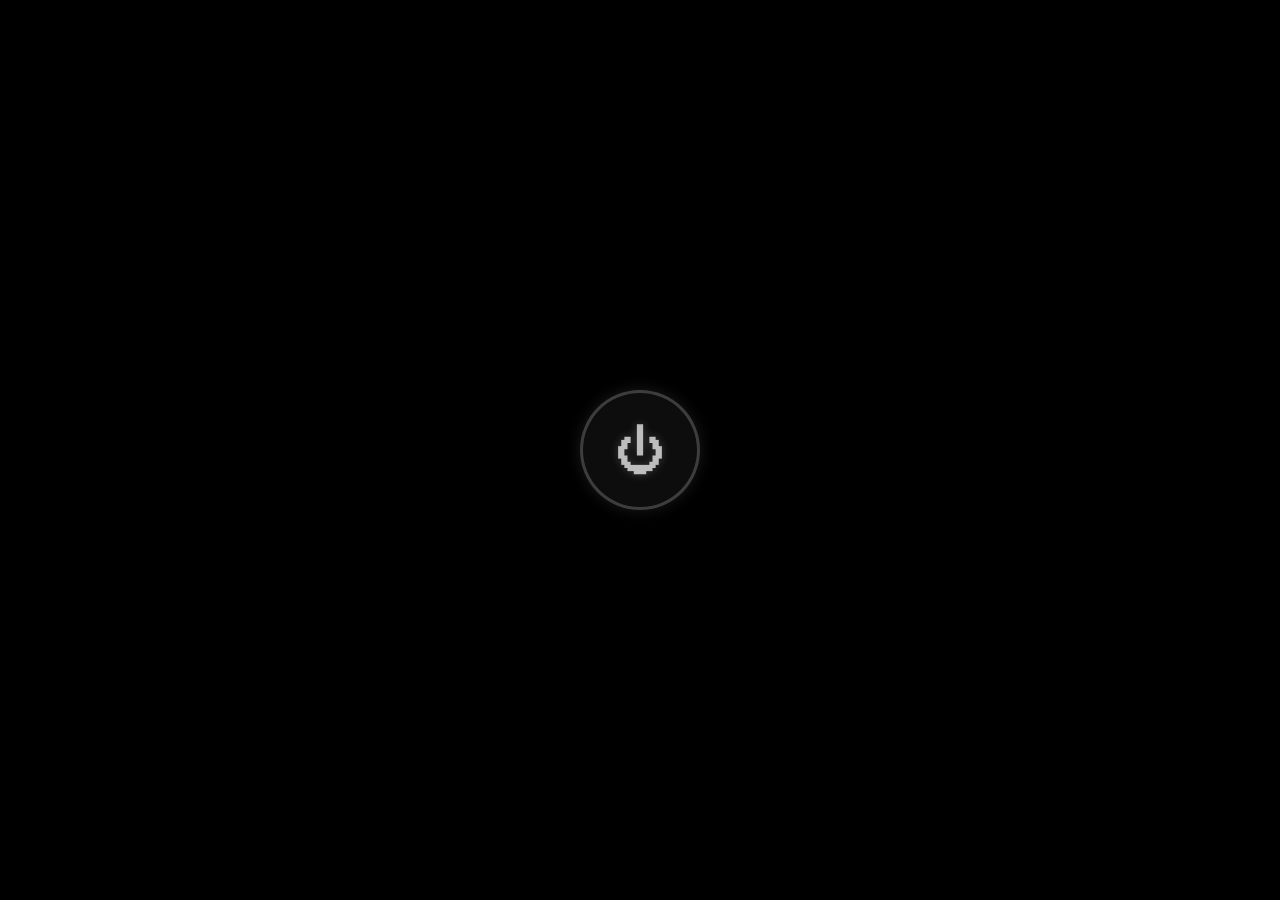
<file: index.html>
<!DOCTYPE html>
<html lang="en">

<head>
    <meta charset="UTF-8">
    <meta name="viewport" content="width=device-width, initial-scale=1.0">
    <title>macOS</title>
    <link rel="stylesheet" href="style.css">
    <link href="https://fonts.googleapis.com/css2?family=Inter:wght@300;400;500;600&display=swap" rel="stylesheet">
    <link href="https://fonts.googleapis.com/css2?family=Patrick+Hand&display=swap" rel="stylesheet">
</head>

<body>
    <!-- Power Screen -->
    <div id="power-screen">
        <div class="power-btn-container">
            <div class="power-icon">⏻</div>
        </div>
    </div>

    <!-- OS Selection Screen -->
    <div id="os-selection-screen" style="display: none;">
        <h2 class="os-title">If a person is giving you an option take either mac or windows<br><br>would you rather....
        </h2>
        <div class="os-container">
            <div class="os-card mac" id="os-mac">
                <div class="os-image-container">
                    <img src="assets/apple.png" alt="macOS" class="os-img">
                </div>
                <div class="os-name">macOS</div>
            </div>

            <div class="vs-badge">VS</div>

            <div class="os-card win" id="os-windows">
                <div class="os-image-container">
                    <img src="assets/windows.png" alt="Windows" class="os-img">
                </div>
                <div class="os-name">Windows</div>
            </div>
        </div>
    </div>

    <!-- Loading Screen -->
    <div id="loading-screen" style="display: none; opacity: 1;">
        <div class="logo-container">
            <img class="apple-logo-img" src="assets/apple.png" alt="Apple Logo" width="100">
        </div>
        <div class="progress-bar-track">
            <div class="progress-bar-fill"></div>
        </div>
    </div>

    <!-- Password Screen -->
    <div id="password-screen">
        <div class="login-container">
            <div class="avatar-container">
                <img src="assets/apple.png" alt="User Avatar" class="avatar">
            </div>
            <div class="user-name">Aish</div>
            <div class="password-input-wrapper">
                <input type="password" id="password-input" placeholder="Enter Password">
                <button id="login-btn">➝</button>
            </div>
            <div class="login-help">
                <span>Enter Password</span>
            </div>
            <div class="game-trigger-container">
                <button id="play-game-btn">🎮 Play to Unlock</button>
            </div>
        </div>
        <div class="bottom-menu">
            <div class="bottom-item">
                <div class="icon-circle">✕</div>
                <span>Cancel</span>
            </div>
            <div class="bottom-item">
                <div class="icon-circle">?</div>
            </div>
        </div>
    </div>

    <!-- Password Game Overlay -->
    <div id="password-game-overlay" style="display: none;">
        <div class="game-content">
            <button class="close-game-btn">✕</button>
            <h2 class="game-title">Guess the Password!</h2>
            <div class="game-puzzle-container">
                <div id="password-puzzle" class="puzzle-display"></div>
            </div>
            <div class="game-keyboard" id="game-keyboard">
                <!-- Keys generated by JS -->
            </div>
            <div class="game-status" id="game-status">Pick a letter...</div>
        </div>
    </div>

    <!-- Desktop Environment -->
    <div id="desktop">
        <!-- Menu Bar -->
        <div class="menu-bar">
            <div class="menu-left">
                <div class="menu-item apple-icon" id="apple-menu-btn">
                    <img src="assets/apple.png" alt="Apple" style="height: 14px; filter: brightness(0);">
                    <!-- Apple Menu Dropdown -->
                    <div class="dropdown-menu" id="apple-dropdown">
                        <div class="dropdown-item" id="about-mac-btn">About This Mac</div>
                        <div class="dropdown-separator"></div>
                        <div class="dropdown-item">System Settings...</div>
                        <div class="dropdown-item">App Store...</div>
                        <div class="dropdown-separator"></div>
                        <div class="dropdown-item">Sleep</div>
                        <div class="dropdown-item">Restart...</div>
                        <div class="dropdown-item">Shut Down...</div>
                        <div class="dropdown-separator"></div>
                        <div class="dropdown-item">Lock Screen</div>
                        <div class="dropdown-item" id="logout-btn">Log Out Aish...</div>
                    </div>
                </div>
                <div class="menu-item app-name">Finder</div>
                <div class="menu-item">File</div>
                <div class="menu-item">Edit</div>
                <div class="menu-item">View</div>
                <div class="menu-item">Go</div>
                <div class="menu-item">Window</div>
                <div class="menu-item">Help</div>
            </div>
            <div class="menu-right">
                <div class="menu-item icon"><img src="assets/battery.png" alt="Battery"
                        style="height: 14px; filter: brightness(0);"></div>
                <div class="menu-item icon"><img src="assets/wifi.png" alt="Wifi"
                        style="height: 14px; filter: brightness(0);"></div>
                <div class="menu-item icon"><img src="assets/search.png" alt="Search"
                        style="height: 14px; filter: brightness(0);"></div>
                <div class="menu-item icon" id="control-center-btn"><img src="assets/control.png" alt="Control"
                        style="height: 14px; filter: brightness(0);"></div>
                <div class="menu-item date-time" id="clock">Fri Jun 22 9:41 AM</div>
            </div>
        </div>

        <!-- Desktop Grid/Icons (Optional) -->
        <div class="desktop-bg"></div>

        <!-- Control Center -->
        <div id="control-center">
            <div class="cc-grid">
                <!-- Connectivity -->
                <div class="cc-module cc-connectivity">
                    <div class="cc-row active">
                        <div class="cc-icon-circle blue-bg"><img src="assets/wifi.png"
                                style="width: 12px; filter: brightness(0) invert(1);"></div>
                        <div class="cc-text">
                            <span class="cc-title">Wi-Fi</span>
                            <span class="cc-status">Home Network</span>
                        </div>
                    </div>
                    <div class="cc-row active">
                        <div class="cc-icon-circle blue-bg"><img src="assets/control.png"
                                style="width: 12px; filter: brightness(0) invert(1);"></div>
                        <!-- Bluetooth Placeholder -->
                        <div class="cc-text">
                            <span class="cc-title">Bluetooth</span>
                            <span class="cc-status">On</span>
                        </div>
                    </div>
                    <div class="cc-row">
                        <div class="cc-icon-circle"><img src="assets/control.png"
                                style="width: 12px; filter: brightness(0) invert(1);"></div>
                        <!-- AirDrop Placeholder -->
                        <div class="cc-text">
                            <span class="cc-title">AirDrop</span>
                            <span class="cc-status">Contacts Only</span>
                        </div>
                    </div>
                </div>

                <!-- DND & Mirroring (Right Column) -->
                <div class="cc-col-right">
                    <div class="cc-module cc-dnd">
                        <div class="cc-icon-circle purple-bg"><img src="assets/control.png"
                                style="width: 12px; filter: brightness(0) invert(1);"></div>
                        <!-- Moon icon placeholder -->
                        <div class="cc-text-col">
                            <span class="cc-title">Do Not Disturb</span>
                        </div>
                    </div>
                    <div class="cc-module cc-mirroring">
                        <div class="cc-icon-circle"><img src="assets/control.png"
                                style="width: 12px; filter: brightness(0) invert(1);"></div>
                        <!-- Screen Mirroring placeholder -->
                        <div class="cc-text-col">
                            <span class="cc-title">Screen Mirroring</span>
                        </div>
                    </div>
                </div>

                <!-- Sliders -->
                <div class="cc-module cc-slider-row">
                    <div class="cc-label">Display</div>
                    <div class="cc-slider-track">
                        <div class="cc-slider-fill" style="width: 75%;"></div>
                        <div class="cc-slider-knob"></div>
                        <div class="cc-slider-icon left">☀️</div>
                    </div>
                </div>
                <div class="cc-module cc-slider-row">
                    <div class="cc-label">Sound</div>
                    <div class="cc-slider-track">
                        <div class="cc-slider-fill" style="width: 50%;"></div>
                        <div class="cc-slider-knob"></div>
                        <div class="cc-slider-icon left">🔊</div>
                    </div>
                </div>

                <!-- Music -->
                <div class="cc-module cc-music">
                    <div class="music-icon">🎵</div>
                    <div class="music-info">
                        <span class="music-title">Not Playing</span>
                        <span class="music-artist">Music</span>
                    </div>
                    <div class="music-controls">
                        <span>⏮</span> <span>⏯</span> <span>⏭</span>
                    </div>
                </div>
            </div>
        </div>

        <!-- Right Click Context Menu -->
        <div id="context-menu">
            <div class="dropdown-item">New Folder</div>
            <div class="dropdown-separator"></div>
            <div class="dropdown-item">Get Info</div>
            <div class="dropdown-item">Change Wallpaper...</div>
            <div class="dropdown-separator"></div>
            <div class="dropdown-item">Sort By</div>
            <div class="dropdown-item">Clean Up</div>
        </div>

        <!-- Windows Area -->
        <div id="window-area">
            <!-- About This Mac Window -->
            <div class="window" id="about-window" style="display: none; top: 100px; left: 100px;">
                <div class="window-header">
                    <div class="window-controls">
                        <div class="control-btn close-btn red"></div>
                        <div class="control-btn minimize-btn yellow"></div>
                        <div class="control-btn zoom-btn green"></div>
                    </div>
                    <div class="window-title">About This Mac</div>
                </div>
                <div class="window-content">
                    <div class="about-logo">
                        <img src="assets/apple.png" alt="Apple" style="width: 60px; filter: opacity(0.8);">
                    </div>
                    <div class="about-info">
                        <h2>macOS for Aishwarya</h2>
                        <p class="small-text">Version 15.0</p>
                        <div class="about-details">
                            <p><strong>MacBook Pro</strong> (16-inch, 2024)</p>
                            <p><strong>Chip</strong> Apple M4 Max</p>
                            <p><strong>Memory</strong> 64 GB</p>
                            <p><strong>Startup Disk</strong> Macintosh HD</p>
                            <p><strong>Serial Number</strong> C02ZW34...</p>
                        </div>
                        <div class="about-buttons">
                            <button class="mac-btn">More Info...</button>
                            <button class="mac-btn">Software Update...</button>
                        </div>
                    </div>
                </div>
            </div>

            <!-- Photos Window -->
            <div class="window" id="photos-window" style="display: none;">
                <div class="window-header photos-header">
                    <div class="window-controls">
                        <div class="control-btn close-btn red" id="close-photos"></div>
                        <div class="control-btn minimize-btn yellow" id="minimize-photos"></div>
                        <div class="control-btn zoom-btn green"></div>
                    </div>
                    <!-- Photos Toolbar (Top center/right) -->
                    <div class="photos-toolbar">
                        <div class="toolbar-group">
                            <span class="toolbar-icon active-icon"><svg width="14" height="14" viewBox="0 0 24 24"
                                    fill="none" stroke="currentColor" stroke-width="2">
                                    <rect x="3" y="3" width="18" height="18" rx="2" ry="2"></rect>
                                    <circle cx="8.5" cy="8.5" r="1.5"></circle>
                                    <polyline points="21 15 16 10 5 21"></polyline>
                                </svg></span>
                            <span class="toolbar-title">Library</span>
                        </div>
                    </div>
                </div>
                <div class="window-content photos-content">
                    <!-- Sidebar -->
                    <div class="photos-sidebar">
                        <div class="sidebar-section">
                            <div class="sidebar-title">Library</div>
                            <div class="sidebar-item active">
                                <span class="sidebar-icon"><svg width="15" height="15" viewBox="0 0 24 24" fill="none"
                                        stroke="currentColor" stroke-width="2">
                                        <path
                                            d="M23 19a2 2 0 0 1-2 2H3a2 2 0 0 1-2-2V8a2 2 0 0 1 2-2h4l2-3h6l2 3h4a2 2 0 0 1 2 2z">
                                        </path>
                                        <circle cx="12" cy="13" r="4"></circle>
                                    </svg></span>
                                <span class="sidebar-text">Photos</span>
                            </div>
                            <div class="sidebar-item">
                                <span class="sidebar-icon"><svg width="15" height="15" viewBox="0 0 24 24" fill="none"
                                        stroke="currentColor" stroke-width="2">
                                        <path
                                            d="M20.84 4.61a5.5 5.5 0 0 0-7.78 0L12 5.67l-1.06-1.06a5.5 5.5 0 0 0-7.78 7.78l1.06 1.06L12 21.23l7.78-7.78 1.06-1.06a5.5 5.5 0 0 0 0-7.78z">
                                        </path>
                                    </svg></span>
                                <span class="sidebar-text">Favorites</span>
                            </div>
                            <div class="sidebar-item">
                                <span class="sidebar-icon"><svg width="15" height="15" viewBox="0 0 24 24" fill="none"
                                        stroke="currentColor" stroke-width="2">
                                        <path d="M17 21v-2a4 4 0 0 0-4-4H5a4 4 0 0 0-4 4v2"></path>
                                        <circle cx="9" cy="7" r="4"></circle>
                                        <path d="M23 21v-2a4 4 0 0 0-3-3.87"></path>
                                        <path d="M16 3.13a4 4 0 0 1 0 7.75"></path>
                                    </svg></span>
                                <span class="sidebar-text">People</span>
                            </div>
                            <div class="sidebar-item">
                                <span class="sidebar-icon"><svg width="15" height="15" viewBox="0 0 24 24" fill="none"
                                        stroke="currentColor" stroke-width="2">
                                        <circle cx="12" cy="12" r="10"></circle>
                                        <line x1="2" y1="12" x2="22" y2="12"></line>
                                        <path
                                            d="M12 2a15.3 15.3 0 0 1 4 10 15.3 15.3 0 0 1-4 10 15.3 15.3 0 0 1-4-10 15.3 15.3 0 0 1 4-10z">
                                        </path>
                                    </svg></span>
                                <span class="sidebar-text">Places</span>
                            </div>
                            <div class="sidebar-item">
                                <span class="sidebar-icon"><svg width="15" height="15" viewBox="0 0 24 24" fill="none"
                                        stroke="currentColor" stroke-width="2">
                                        <circle cx="12" cy="12" r="10"></circle>
                                        <polyline points="12 6 12 12 16 14"></polyline>
                                    </svg></span>
                                <span class="sidebar-text">Recents</span>
                            </div>
                        </div>
                        <div class="sidebar-section">
                            <div class="sidebar-title">Albums</div>
                            <div class="sidebar-item">
                                <span class="sidebar-icon"><svg width="15" height="15" viewBox="0 0 24 24" fill="none"
                                        stroke="currentColor" stroke-width="2">
                                        <path d="M23 7l-7 5 7 5V7z"></path>
                                        <rect x="1" y="5" width="15" height="14" rx="2" ry="2"></rect>
                                    </svg></span>
                                <span class="sidebar-text">Videos</span>
                            </div>
                            <div class="sidebar-item">
                                <span class="sidebar-icon"><svg width="15" height="15" viewBox="0 0 24 24" fill="none"
                                        stroke="currentColor" stroke-width="2">
                                        <rect x="3" y="3" width="18" height="18" rx="2" ry="2"></rect>
                                        <rect x="7" y="7" width="3" height="9"></rect>
                                        <rect x="14" y="7" width="3" height="5"></rect>
                                    </svg></span>
                                <span class="sidebar-text">Birthday 2025</span>
                            </div>
                        </div>
                    </div>

                    <!-- Main Gallery -->
                    <div class="photos-main">
                        <div class="gallery-header">
                            <h2 class="gallery-title">Photos</h2>
                            <div class="gallery-date">20 January 2025</div>
                        </div>
                        <div class="photo-grid" id="photo-grid">
                            <!-- Messages/Videos from friends -->
                            <div class="photo-item video-item" style="background-color: #E8DCCA;">
                                <span class="photo-msg">Message from Rohit</span>
                                <div class="play-icon">▶</div>
                            </div>
                            <div class="photo-item video-item" style="background-color: #E8DCCA;">
                                <span class="photo-msg">Message from Pari</span>
                                <div class="play-icon">▶</div>
                            </div>
                            <div class="photo-item video-item" style="background-color: #E8DCCA;">
                                <span class="photo-msg">Message from Daa</span>
                                <div class="play-icon">▶</div>
                            </div>
                            <div class="photo-item video-item" style="background-color: #E8DCCA;">
                                <span class="photo-msg">Message from Purva</span>
                                <div class="play-icon">▶</div>
                            </div>
                            <div class="photo-item video-item" style="background-color: #E8DCCA;">
                                <span class="photo-msg">Message from Disha</span>
                                <div class="play-icon">▶</div>
                            </div>
                            <div class="photo-item video-item" style="background-color: #E8DCCA;">
                                <span class="photo-msg">Message from Mayuresh</span>
                                <div class="play-icon">▶</div>
                            </div>
                        </div>

                    </div>
                </div>
            </div>

            <!-- Birthday Cake Game Window (REMOVED - Migrated to dedicated app) -->

        </div>
    </div>

    <!-- Dock -->
    <div class="dock-container">
        <div class="dock">
            <div class="dock-icon tooltip" data-tooltip="Finder"><img src="assets/finder.png" class="dock-img"
                    alt="Finder"></div>
            <div class="dock-icon tooltip" data-tooltip="Launchpad"><img src="assets/launchpad.png" class="dock-img"
                    alt="Launchpad"></div>
            <div class="dock-separator"></div>
            <div class="dock-icon tooltip" data-tooltip="Safari"><img src="assets/safari.png" class="dock-img"
                    alt="Safari"></div>
            <div class="dock-icon tooltip" data-tooltip="Messages"><img src="assets/messages.png" class="dock-img"
                    alt="Messages"></div>
            <div class="dock-icon tooltip" data-tooltip="Mail"><img src="assets/mail.png" class="dock-img" alt="Mail">
            </div>
            <div class="dock-icon tooltip" data-tooltip="Maps"><img src="assets/maps.png" class="dock-img" alt="Maps">
            </div>
            <div class="dock-icon tooltip" id="photos-dock-btn" data-tooltip="Photos"><img src="assets/photos.png"
                    class="dock-img" alt="Photos"></div>
            <div class="dock-icon tooltip" data-tooltip="FaceTime"><img src="assets/facetime.png" class="dock-img"
                    alt="FaceTime"></div>
            <div class="dock-icon tooltip" data-tooltip="Calendar"><img src="assets/calender.png" class="dock-img"
                    alt="Calendar"></div>
            <div class="dock-separator"></div>
            <!-- Cake Game Icon -->
            <div class="dock-icon tooltip" id="cake-dock-btn" data-tooltip="Birthday Surprise">
                <img src="assets/Cake.png" class="dock-img" alt="Cake" style="transform: scale(1.1);">
            </div>
            <div class="dock-separator"></div>
            <div class="dock-icon tooltip" data-tooltip="Trash"><img src="assets/trash.png" class="dock-img"
                    alt="Trash"></div>
        </div>
    </div>
    </div>

    <script src="script.js"></script>
</body>

</html>
</file>
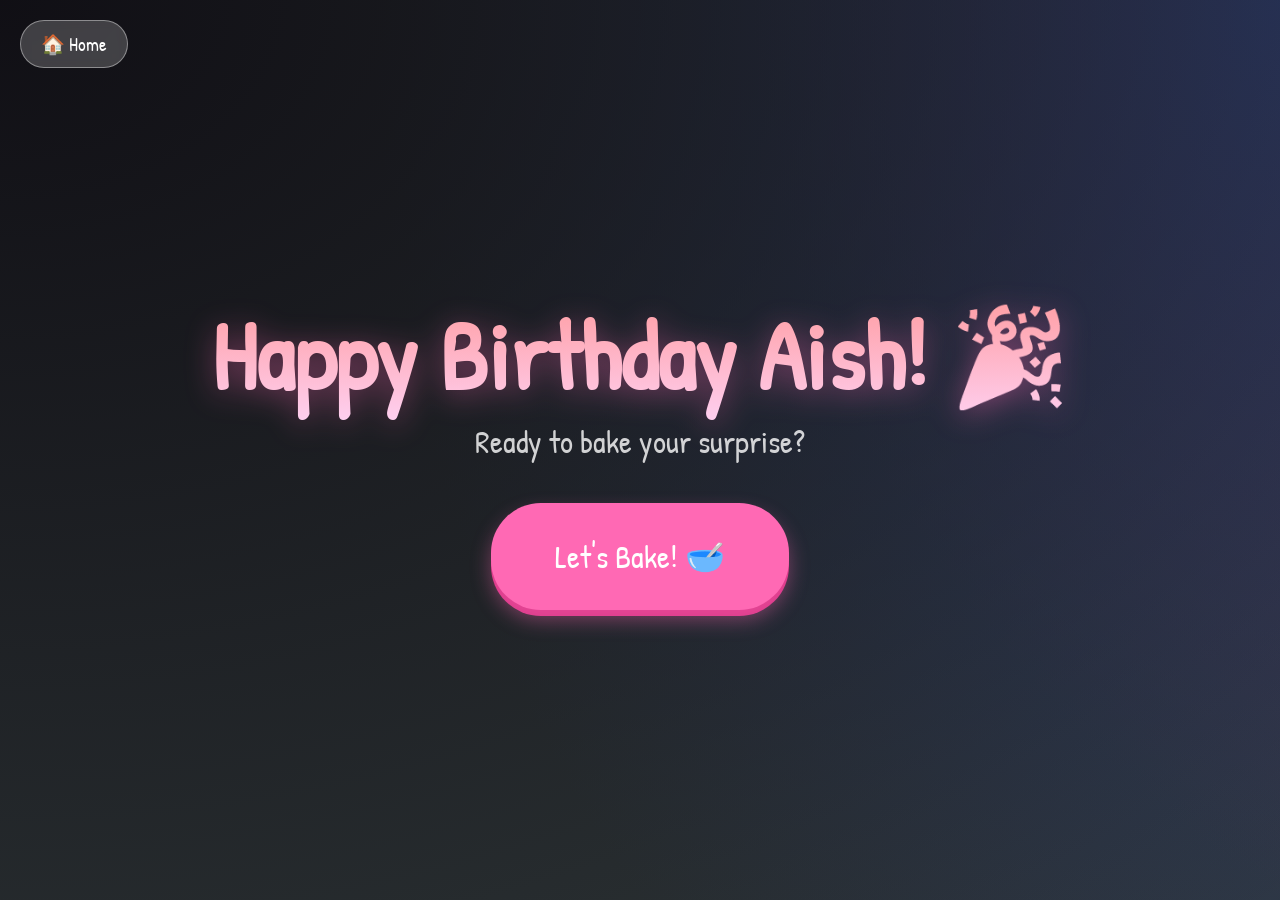
<file: cake_game.html>
<!DOCTYPE html>
<html lang="en">

<head>
    <meta charset="UTF-8">
    <meta name="viewport" content="width=device-width, initial-scale=1.0">
    <title>Birthday Bakery 🎂</title>
    <link href="https://fonts.googleapis.com/css2?family=Patrick+Hand&display=swap" rel="stylesheet">
    <link rel="stylesheet" href="cake_style.css">
</head>

<body>

    <!-- Background Particles Container -->
    <div id="particles"></div>

    <!-- Navigation -->
    <button id="home-btn" class="nav-btn" title="Back to Desktop">🏠 Home</button>

    <!-- Audio Element (Auto-loop handled in JS) -->
    <!-- We will use AudioContext in JS for better control, but this is a backup/reference structure -->

    <!-- Main Game Container -->
    <div class="game-container">

        <!-- Welcome / Start Screen -->
        <div id="start-screen" class="screen active">
            <h1 class="title-anim">Happy Birthday Aish! 🎉</h1>
            <p class="subtitle">Ready to bake your surprise?</p>
            <button id="start-game-btn" class="bubbly-button">Let's Bake! 🥣</button>
        </div>

        <!-- Level 1: Gather -->
        <div id="level-1" class="screen">
            <h2 class="level-title">Level 1: Catch Ingredients! 🥚</h2>
            <div id="game-area-1" class="full-screen-area">
                <div id="bowl-cursor">🥣</div>
                <div class="score-display">Collected: <span id="score-1">0</span>/5</div>
            </div>
        </div>

        <!-- Level 2: Mix -->
        <div id="level-2" class="screen">
            <h2 class="level-title">Level 2: Mix the Batter! 🥄</h2>
            <div class="mix-container">
                <div id="mixing-bowl">🥣</div>
                <div id="spoon">🥄</div>
            </div>
            <div class="progress-bar-container">
                <div id="mix-progress"></div>
            </div>
            <button id="mix-btn" class="bubbly-button">MIX IT UP!</button>
        </div>

        <!-- Level 3: Wish -->
        <div id="level-3" class="screen">
            <h2 class="level-title">Level 3: Make a Wish! 🕯️</h2>
            <div id="final-cake-container">
                <div class="cake-base">
                    <div class="cake-layer bottom"></div>
                    <div class="cake-layer middle"></div>
                    <div class="cake-layer top"></div>
                    <div class="icing-drip"></div>
                    <div class="candles-row" id="candles-row"></div>
                </div>
            </div>
            <button id="blow-btn" class="bubbly-button">💨 Blow Candles</button>
        </div>

        <!-- Final Celebration -->
        <div id="final-screen" class="screen">
            <h1 class="mega-title">HAPPY BIRTHDAY! 🎂</h1>
            <p class="love-note">You make the world sweeter just by being in it. ❤️</p>
            <div class="gallery-preview">
                <!-- Placeholders for cute polaroids if desired later -->
            </div>
            <button id="replay-btn" class="secondary-button">Bake Again ↺</button>
        </div>

    </div>

    <script src="cake_script.js"></script>
</body>

</html>
</file>
<file: style.css>
/* Global & Reset */
* {
    margin: 0;
    padding: 0;
    box-sizing: border-box;
    cursor: default;
    user-select: none;
    -webkit-user-select: none;
}

body {
    font-family: 'Inter', -apple-system, BlinkMacSystemFont, "Segoe UI", Roboto, Helvetica, Arial, sans-serif;
    overflow: hidden;
    height: 100vh;
    width: 100vw;
    background-color: #000;
}

/* ----------------
   Loading Screen 
   ---------------- */
#loading-screen {
    position: fixed;
    top: 0;
    left: 0;
    width: 100%;
    height: 100%;
    background-color: #000;
    display: flex;
    flex-direction: column;
    justify-content: center;
    align-items: center;
    z-index: 9999;
    transition: opacity 1s ease-in-out;
}

.logo-container {
    margin-bottom: 50px;
}

.apple-logo-img {
    filter: brightness(0) invert(1);
    /* Force white silhouette */
}

.progress-bar-track {
    width: 200px;
    height: 6px;
    background-color: #333;
    border-radius: 10px;
    overflow: hidden;
    position: relative;
    border: 1px solid #333;
}

.progress-bar-fill {
    height: 100%;
    width: 0%;
    background-color: #fff;
    border-radius: 10px;
    transition: width 1.0s ease-in-out;
}

/* Power Screen */
#power-screen {
    position: fixed;
    top: 0;
    left: 0;
    width: 100vw;
    height: 100vh;
    background: #000;
    color: #fff;
    display: flex;
    align-items: center;
    justify-content: center;
    z-index: 10000;
}

.power-btn-container {
    width: 120px;
    height: 120px;
    border: 3px solid rgba(255, 255, 255, 0.2);
    border-radius: 50%;
    display: flex;
    justify-content: center;
    align-items: center;
    cursor: pointer;
    transition: all 0.4s cubic-bezier(0.175, 0.885, 0.32, 1.275);
    background: rgba(255, 255, 255, 0.05);
    box-shadow: 0 0 15px rgba(255, 255, 255, 0.1);
    position: relative;
    overflow: hidden;
}

.power-btn-container::before {
    content: '';
    position: absolute;
    top: -50%;
    left: -50%;
    width: 200%;
    height: 200%;
    background: radial-gradient(circle, rgba(255, 255, 255, 0.1) 0%, rgba(0, 0, 0, 0) 70%);
    opacity: 0;
    transition: opacity 0.4s;
}

.power-icon {
    font-size: 50px;
    color: rgba(255, 255, 255, 0.7);
    transition: all 0.4s ease;
    text-shadow: 0 0 10px rgba(255, 255, 255, 0.2);
}

.power-btn-container:hover {
    border-color: #fff;
    background: rgba(255, 255, 255, 0.1);
    box-shadow: 0 0 30px rgba(255, 255, 255, 0.4),
        0 0 60px rgba(255, 255, 255, 0.2),
        inset 0 0 20px rgba(255, 255, 255, 0.2);
    transform: scale(1.1);
}

.power-btn-container:hover::before {
    opacity: 1;
}

.power-btn-container:hover .power-icon {
    color: #fff;
    text-shadow: 0 0 20px rgba(255, 255, 255, 0.8),
        0 0 40px rgba(255, 255, 255, 0.4);
    transform: scale(1.1);
}

.power-btn-container:active {
    transform: scale(0.95);
    box-shadow: 0 0 15px rgba(255, 255, 255, 0.6);
}



/* OS Selection Screen */
#os-selection-screen {
    position: fixed;
    top: 0;
    left: 0;
    width: 100vw;
    height: 100vh;
    background: radial-gradient(circle at center, #2b2b2b 0%, #000 100%);
    color: #fff;
    display: flex;
    flex-direction: column;
    align-items: center;
    justify-content: center;
    z-index: 9999;
}

.os-title {
    font-size: 32px;
    margin-bottom: 60px;
    font-weight: 700;
    letter-spacing: 1px;
    font-family: 'Patrick Hand', cursive;
    text-transform: none;
    text-align: center;
    line-height: 1.3;
    text-shadow: 0 0 20px rgba(255, 255, 255, 0.3);
    background: linear-gradient(to bottom, #fff, #bbb);
    -webkit-background-clip: text;
    background-clip: text;
    -webkit-text-fill-color: transparent;
}

.os-container {
    display: flex;
    gap: 80px;
    align-items: center;
}

.os-card {
    width: 300px;
    height: 300px;
    border-radius: 40px;
    background: rgba(255, 255, 255, 0.05);
    border: 1px solid rgba(255, 255, 255, 0.1);
    display: flex;
    flex-direction: column;
    align-items: center;
    justify-content: center;
    padding: 20px;
    cursor: pointer;
    transition: all 0.4s cubic-bezier(0.175, 0.885, 0.32, 1.275);
    position: relative;
    overflow: hidden;
    backdrop-filter: blur(10px);
}

.os-card:hover {
    transform: translateY(-10px) scale(1.05);
    background: rgba(255, 255, 255, 0.1);
    border-color: rgba(255, 255, 255, 0.4);
    box-shadow: 0 20px 40px rgba(0, 0, 0, 0.5);
}

.os-card.mac:hover {
    box-shadow: 0 0 50px rgba(0, 150, 255, 0.4);
}

.os-card.win:hover {
    box-shadow: 0 0 50px rgba(255, 80, 80, 0.4);
}

.os-image-container {
    width: 140px;
    height: 140px;
    margin-bottom: 20px;
    display: flex;
    justify-content: center;
    align-items: center;
}

.os-img {
    width: 100px;
    height: auto;
    filter: drop-shadow(0 0 15px rgba(255, 255, 255, 0.3));
    transition: transform 0.3s;
}

.os-card:hover .os-img {
    transform: scale(1.15);
}

.os-name {
    font-size: 32px;
    font-weight: 600;
    margin-bottom: 0px;
    font-family: 'Patrick Hand', cursive;
    letter-spacing: 1px;
}

.vs-badge {
    font-size: 40px;
    font-weight: 900;
    font-style: italic;
    color: #444;
    text-shadow: 2px 2px 0px rgba(255, 255, 255, 0.1);
    font-family: 'Inter', sans-serif;
}

/* Password Game Trigger */
.game-trigger-container {
    margin-top: 15px;
}

#play-game-btn {
    background: rgba(255, 255, 255, 0.2);
    border: 1px solid rgba(255, 255, 255, 0.4);
    color: white;
    padding: 8px 16px;
    border-radius: 20px;
    cursor: pointer;
    font-family: 'Patrick Hand', cursive;
    font-size: 16px;
    transition: all 0.3s;
}

#play-game-btn:hover {
    background: rgba(255, 255, 255, 0.4);
    transform: scale(1.05);
}

/* Password Game Overlay */
#password-game-overlay {
    position: fixed;
    top: 0;
    left: 0;
    width: 100vw;
    height: 100vh;
    background: rgba(0, 0, 0, 0.6);
    backdrop-filter: blur(10px);
    z-index: 10002;
    /* Higher than everything */
    display: flex;
    justify-content: center;
    align-items: center;
}

.game-content {
    background: rgba(255, 255, 255, 0.1);
    border: 2px solid rgba(255, 255, 255, 0.2);
    padding: 40px;
    border-radius: 30px;
    text-align: center;
    position: relative;
    max-width: 600px;
    width: 90%;
    box-shadow: 0 20px 50px rgba(0, 0, 0, 0.5);
}

.close-game-btn {
    position: absolute;
    top: 15px;
    right: 15px;
    background: none;
    border: none;
    color: rgba(255, 255, 255, 0.6);
    font-size: 24px;
    cursor: pointer;
}

.close-game-btn:hover {
    color: white;
}

.game-title {
    font-family: 'Patrick Hand', cursive;
    color: white;
    font-size: 36px;
    margin-bottom: 30px;
    text-shadow: 0 0 10px rgba(255, 255, 255, 0.3);
}

.puzzle-display {
    font-family: 'Patrick Hand', cursive;
    color: #fff;
    font-size: 40px;
    letter-spacing: 15px;
    margin-bottom: 40px;
    min-height: 50px;
    text-shadow: 0 0 10px rgba(255, 255, 255, 0.5);
}

.game-keyboard {
    display: flex;
    flex-wrap: wrap;
    justify-content: center;
    gap: 8px;
    margin-bottom: 20px;
}

.key-btn {
    width: 40px;
    height: 40px;
    border-radius: 8px;
    border: 1px solid rgba(255, 255, 255, 0.2);
    background: rgba(255, 255, 255, 0.1);
    color: white;
    font-family: 'Inter', sans-serif;
    font-weight: 600;
    cursor: pointer;
    transition: all 0.2s;
    display: flex;
    justify-content: center;
    align-items: center;
}

.key-btn:hover:not(:disabled) {
    background: rgba(255, 255, 255, 0.3);
    transform: translateY(-2px);
}

.key-btn:disabled {
    opacity: 0.5;
    cursor: not-allowed;
    background: rgba(0, 0, 0, 0.3);
    border-color: transparent;
}

.key-btn.correct {
    background: rgba(0, 255, 0, 0.3);
    border-color: rgba(0, 255, 0, 0.5);
}

.key-btn.wrong {
    background: rgba(255, 0, 0, 0.3);
    border-color: rgba(255, 0, 0, 0.5);
}

.game-status {
    font-family: 'Patrick Hand', cursive;
    color: rgba(255, 255, 255, 0.7);
    font-size: 20px;
    min-height: 30px;
}

.os-title {
    font-size: 32px;
    margin-bottom: 60px;
    font-weight: 700;
    letter-spacing: 1px;
    font-family: 'Patrick Hand', cursive;
    /* switched to Crayon font for this question */
    text-transform: none;
    text-align: center;
    line-height: 1.3;
    text-shadow: 0 0 20px rgba(255, 255, 255, 0.3);
    background: linear-gradient(to bottom, #fff, #bbb);
    -webkit-background-clip: text;
    background-clip: text;
    -webkit-text-fill-color: transparent;
}

.os-container {
    display: flex;
    gap: 80px;
    align-items: center;
}

.os-card {
    width: 300px;
    height: 300px;
    /* Square and Big */
    border-radius: 40px;
    background: rgba(255, 255, 255, 0.05);
    border: 1px solid rgba(255, 255, 255, 0.1);
    display: flex;
    flex-direction: column;
    align-items: center;
    justify-content: center;
    /* Center content vertically too */
    padding: 20px;
    cursor: pointer;
    transition: all 0.4s cubic-bezier(0.175, 0.885, 0.32, 1.275);
    position: relative;
    overflow: hidden;
    backdrop-filter: blur(10px);
}

.os-card:hover {
    transform: translateY(-10px) scale(1.05);
    background: rgba(255, 255, 255, 0.1);
    border-color: rgba(255, 255, 255, 0.4);
    box-shadow: 0 20px 40px rgba(0, 0, 0, 0.5);
}

.os-card.mac:hover {
    box-shadow: 0 0 50px rgba(0, 150, 255, 0.4);
}

.os-card.win:hover {
    box-shadow: 0 0 50px rgba(255, 80, 80, 0.4);
}

.os-image-container {
    width: 140px;
    height: 140px;
    margin-bottom: 20px;
    display: flex;
    justify-content: center;
    align-items: center;
}

.os-img {
    width: 100px;
    height: auto;
    filter: drop-shadow(0 0 15px rgba(255, 255, 255, 0.3));
    transition: transform 0.3s;
}

.os-card:hover .os-img {
    transform: scale(1.15);
}

.os-name {
    font-size: 32px;
    font-weight: 600;
    margin-bottom: 0px;
    font-family: 'Patrick Hand', cursive;
    letter-spacing: 1px;
}

.vs-badge {
    font-size: 40px;
    font-weight: 900;
    font-style: italic;
    color: #444;
    text-shadow: 2px 2px 0px rgba(255, 255, 255, 0.1);
    font-family: 'Inter', sans-serif;
}

/* Icons not needed basically */
.os-icon {
    display: none;
}

/* ----------------
   Password Screen 
   ---------------- */
#password-screen {
    position: fixed;
    top: 0;
    left: 0;
    width: 100%;
    height: 100%;
    background-image: url('assets/wallpaper.jpg');
    /* Use same wallpaper */
    background-size: cover;
    background-position: center;
    display: none;
    /* Hidden initially */
    flex-direction: column;
    justify-content: center;
    align-items: center;
    z-index: 9000;
    opacity: 0;
    transition: opacity 1s ease-in-out;
}

/* Blur overlay for background */
#password-screen::before {
    content: '';
    position: absolute;
    top: 0;
    left: 0;
    width: 100%;
    height: 100%;
    backdrop-filter: blur(15px) brightness(0.8);
    -webkit-backdrop-filter: blur(15px) brightness(0.8);
    z-index: -1;
}

.login-container {
    display: flex;
    flex-direction: column;
    align-items: center;
    color: white;
    margin-bottom: 40px;
}

.avatar-container {
    width: 90px;
    height: 90px;
    background: rgba(255, 255, 255, 0.2);
    border-radius: 50%;
    display: flex;
    justify-content: center;
    align-items: center;
    margin-bottom: 15px;
    overflow: hidden;
    border: 1px solid rgba(255, 255, 255, 0.1);
    box-shadow: 0 4px 10px rgba(0, 0, 0, 0.2);
}

.avatar {
    width: 60%;
    height: 60%;
    object-fit: contain;
    filter: invert(1);
    /* If the icon is black, invert it */
}

.user-name {
    font-size: 22px;
    font-weight: 500;
    margin-bottom: 20px;
    text-shadow: 0 2px 4px rgba(0, 0, 0, 0.3);
}

.password-input-wrapper {
    position: relative;
    width: 180px;
    display: flex;
    align-items: center;
}

#password-input {
    width: 100%;
    padding: 8px 12px;
    border-radius: 20px;
    border: none;
    background: rgba(255, 255, 255, 0.2);
    backdrop-filter: blur(10px);
    color: white;
    font-size: 13px;
    outline: none;
    text-align: left;
    transition: background 0.2s;
}

#password-input::placeholder {
    color: rgba(255, 255, 255, 0.6);
}

#password-input:focus {
    background: rgba(255, 255, 255, 0.3);
}

#login-btn {
    position: absolute;
    right: 4px;
    width: 20px;
    height: 20px;
    border-radius: 50%;
    border: none;
    background: rgba(255, 255, 255, 0.8);
    color: #333;
    font-size: 12px;
    display: flex;
    justify-content: center;
    align-items: center;
    cursor: pointer;
    opacity: 0;
    transition: opacity 0.2s, background 0.2s;
}

#password-input:focus+#login-btn,
#password-input:not(:placeholder-shown)+#login-btn {
    opacity: 1;
}

#login-btn:hover {
    background: #fff;
}

.login-help {
    margin-top: 10px;
    font-size: 11px;
    color: rgba(255, 255, 255, 0.6);
    opacity: 0;
    transition: opacity 0.3s;
}

.bottom-menu {
    position: absolute;
    bottom: 40px;
    display: flex;
    flex-direction: column;
    align-items: center;
    gap: 15px;
    color: white;
    font-size: 12px;
}

.bottom-item {
    display: flex;
    flex-direction: column;
    align-items: center;
    gap: 8px;
    cursor: pointer;
    opacity: 0.8;
    transition: opacity 0.2s;
}

.bottom-item:hover {
    opacity: 1;
}

.icon-circle {
    width: 36px;
    height: 36px;
    border-radius: 50%;
    background: rgba(255, 255, 255, 0.15);
    display: flex;
    justify-content: center;
    align-items: center;
    font-size: 14px;
    backdrop-filter: blur(5px);
}

/* ----------------
   Desktop Environment 
   ---------------- */
#desktop {
    position: relative;
    width: 100%;
    height: 100%;
    background-image: url('assets/wallpaper.jpg');
    background-size: cover;
    background-position: center;
    background-repeat: no-repeat;
    opacity: 0;
    /* Hidden initially */
    transition: opacity 1.5s ease-in-out;
}

/* Menu Bar */
.menu-bar {
    width: 100%;
    height: 28px;
    background-color: rgba(255, 255, 255, 0.4);
    /* Light mode translucent */
    backdrop-filter: blur(25px);
    -webkit-backdrop-filter: blur(25px);
    display: flex;
    justify-content: space-between;
    align-items: center;
    padding: 0 16px;
    color: #000;
    font-size: 13px;
    font-weight: 500;
    box-shadow: 0 1px 0 rgba(255, 255, 255, 0.1);
}

.menu-left,
.menu-right {
    display: flex;
    align-items: center;
    gap: 20px;
}

.menu-item {
    cursor: default;
    opacity: 0.9;
}

.menu-item:hover {
    opacity: 1;
}

.apple-icon {
    font-size: 15px;
}

.app-name {
    font-weight: 700;
}

.menu-right .icon {
    font-size: 14px;
}

/* Dock */
.dock-container {
    position: absolute;
    bottom: 20px;
    width: 100%;
    display: flex;
    justify-content: center;
    pointer-events: none;
    /* Let clicks pass through container area */
}

.dock {
    display: flex;
    align-items: flex-end;
    background-color: rgba(255, 255, 255, 0.2);
    backdrop-filter: blur(15px);
    -webkit-backdrop-filter: blur(15px);
    padding: 8px 10px;
    border-radius: 20px;
    border: 1px solid rgba(255, 255, 255, 0.2);
    box-shadow: 0 10px 30px rgba(0, 0, 0, 0.15);
    gap: 8px;
    pointer-events: auto;
    transition: transform 0.2s;
    height: auto;
}

.dock-icon {
    width: 50px;
    height: 50px;
    display: flex;
    justify-content: center;
    align-items: center;
    border-radius: 12px;
    transition: transform 0.2s cubic-bezier(0.2, 0, 0, 1), margin 0.2s;
    position: relative;
    transform-origin: bottom center;
}

.dock-img {
    width: 100%;
    height: 100%;
    object-fit: contain;
    transition: width 0.2s;
    filter: drop-shadow(0 4px 6px rgba(0, 0, 0, 0.2));
}

.dock-icon:hover {
    transform: scale(1.4) translateY(-15px);
    margin: 0 10px;
}

.dock-icon:hover+.dock-icon,
.dock-icon:has(+ .dock-icon:hover) {
    transform: scale(1.15) translateY(-5px);
    margin: 0 5px;
}

.separator {
    width: 1px;
    height: 40px;
    background-color: rgba(0, 0, 0, 0.2);
    margin: 0 5px;
    align-self: center;
}

/* Tooltips */
.dock-icon::after {
    content: attr(data-tooltip);
    position: absolute;
    top: -40px;
    left: 50%;
    transform: translateX(-50%);
    background: rgba(246, 246, 246, 0.8);
    backdrop-filter: blur(5px);
    padding: 4px 10px;
    border-radius: 5px;
    font-size: 12px;
    color: #333;
    opacity: 0;
    pointer-events: none;
    transition: opacity 0.2s;
    border: 0.5px solid rgba(0, 0, 0, 0.1);
    white-space: nowrap;
    box-shadow: 0 2px 4px rgba(0, 0, 0, 0.1);
}

.dock-icon:hover::after {
    opacity: 1;
    transition-delay: 0.1s;
}

/* Animations & Details */
@keyframes bounce {

    0%,
    100% {
        transform: translateY(0);
    }

    50% {
        transform: translateY(-15px);
    }
}

.bounce {
    animation: bounce 0.6s ease infinite;
}

/* Shake Animation for wrong password */
@keyframes shake {

    0%,
    100% {
        transform: translateX(0);
    }

    10%,
    30%,
    50%,
    70%,
    90% {
        transform: translateX(-5px);
    }

    20%,
    40%,
    60%,
    80% {
        transform: translateX(5px);
    }
}

.shake {
    animation: shake 0.4s ease-in-out;
}

/* Control Center */
#control-center {
    position: absolute;
    top: 36px;
    right: 10px;
    width: 320px;
    background: rgba(230, 230, 230, 0.6);
    /* Use lighter background for panel container if transparent */
    /* Big Sur Control Center actually has individual glass modules, 
       but the panel itself often has a blur if detached or just modules floating. 
       Let's do floating modules inside a container for simpler layout or a container with blur.
       Big Sur: The container itself provides the blur.
    */
    background: rgba(255, 255, 255, 0.4);
    backdrop-filter: blur(30px);
    -webkit-backdrop-filter: blur(30px);
    border-radius: 18px;
    padding: 12px;
    display: none;
    /* Flex when active */
    flex-direction: column;
    box-shadow: 0 0 0 1px rgba(255, 255, 255, 0.2), 0 20px 40px rgba(0, 0, 0, 0.2);
    z-index: 5000;
}

.cc-grid {
    display: grid;
    grid-template-columns: 1fr 1fr;
    grid-gap: 10px;
}

.cc-module {
    background: rgba(255, 255, 255, 0.5);
    border-radius: 14px;
    padding: 10px;
    box-shadow: 0 2px 5px rgba(0, 0, 0, 0.05);
    transition: background 0.2s;
}

.cc-module:hover {
    background: rgba(255, 255, 255, 0.7);
}

.cc-connectivity {
    grid-column: 1 / 2;
    grid-row: 1 / 3;
    /* Tall module */
    display: flex;
    flex-direction: column;
    justify-content: space-between;
    gap: 10px;
}

.cc-col-right {
    grid-column: 2 / 3;
    grid-row: 1 / 3;
    display: flex;
    flex-direction: column;
    gap: 10px;
}

.cc-dnd,
.cc-mirroring {
    height: 60px;
    /* Approximate half height */
    display: flex;
    align-items: center;
    gap: 10px;
}

.cc-slider-row {
    grid-column: 1 / 3;
    height: 50px;
    display: flex;
    flex-direction: column;
    justify-content: center;
    position: relative;
    padding: 0;
    overflow: hidden;
}

.cc-music {
    grid-column: 1 / 3;
    height: 60px;
    display: flex;
    align-items: center;
    gap: 12px;
}

.cc-row {
    display: flex;
    align-items: center;
    gap: 10px;
}

.cc-icon-circle {
    width: 28px;
    height: 28px;
    border-radius: 50%;
    background: rgba(0, 0, 0, 0.1);
    display: flex;
    justify-content: center;
    align-items: center;
    transition: background 0.2s;
}

.blue-bg {
    background-color: #007AFF;
}

.purple-bg {
    background-color: #5E5CE6;
}

.cc-text {
    display: flex;
    flex-direction: column;
    line-height: 1.2;
}

.cc-text-col {
    display: flex;
    flex-direction: column;
}

.cc-title {
    font-size: 13px;
    font-weight: 600;
    color: #333;
}

.cc-status {
    font-size: 11px;
    color: #333;
    opacity: 0.8;
}

/* Sliders */
.cc-label {
    position: absolute;
    top: 6px;
    left: 40px;
    font-size: 10px;
    font-weight: 600;
    color: #555;
    z-index: 2;
    opacity: 0;
    /* Hidden usually in Big Sur unless expanded, icon used instead */
}

.cc-slider-track {
    width: 100%;
    height: 100%;
    background: rgba(255, 255, 255, 0.6);
    position: relative;
    display: flex;
    align-items: center;
}

.cc-slider-fill {
    height: 100%;
    background: #fff;
    border-right: 1px solid rgba(0, 0, 0, 0.1);
}

.cc-slider-icon {
    position: absolute;
    left: 12px;
    font-size: 14px;
    color: #666;
    mix-blend-mode: multiply;
    /* Try to make it look embedded */
}

/* Music */
.music-icon {
    width: 40px;
    height: 40px;
    background: #eee;
    border-radius: 8px;
    display: flex;
    justify-content: center;
    align-items: center;
    font-size: 20px;
}

.music-info {
    flex: 1;
    display: flex;
    flex-direction: column;
}

.music-title {
    font-weight: 600;
    font-size: 13px;
    color: #333;
}

.music-artist {
    font-size: 11px;
    color: #666;
}

.music-controls {
    display: flex;
    gap: 15px;
    font-size: 18px;
    color: #333;
    cursor: pointer;
}

/* ----------------
   High Fidelity Polish 
   ---------------- */

/* Custom Cursor */
body {
    cursor: url('data:image/svg+xml;utf8,<svg width="24" height="24" viewBox="0 0 24 24" fill="none" xmlns="http://www.w3.org/2000/svg"><path d="M5.5 2L18 13.5H11.5L15 21L12.5 22L8 14.5L2.5 19V2Z" fill="black" stroke="white" stroke-width="1.5"/></svg>'), auto;
}

/* Dropdown Menus */
.dropdown-menu {
    position: absolute;
    top: 28px;
    left: 0;
    min-width: 220px;
    background: rgba(255, 255, 255, 0.5);
    /* Heavier glass */
    backdrop-filter: blur(20px);
    -webkit-backdrop-filter: blur(20px);
    border-radius: 0 0 10px 10px;
    padding: 6px;
    display: none;
    flex-direction: column;
    box-shadow: 0 10px 30px rgba(0, 0, 0, 0.2);
    border: 0.5px solid rgba(255, 255, 255, 0.3);
    z-index: 5000;
}

#apple-dropdown {
    left: 10px;
    /* Offset slightly */
    border-radius: 10px;
    top: 35px;
    /* Spaced from bar */
}

.dropdown-item {
    font-size: 13px;
    padding: 4px 10px;
    border-radius: 4px;
    color: #000;
    cursor: default;
}

.dropdown-item:hover {
    background: #007AFF;
    color: white;
}

.dropdown-separator {
    height: 1px;
    background: rgba(0, 0, 0, 0.1);
    margin: 4px 10px;
}

/* Context Menu */
#context-menu {
    position: fixed;
    min-width: 200px;
    background: rgba(240, 240, 240, 0.75);
    backdrop-filter: blur(40px);
    -webkit-backdrop-filter: blur(40px);
    border-radius: 8px;
    padding: 5px;
    display: none;
    flex-direction: column;
    box-shadow: 0 10px 25px rgba(0, 0, 0, 0.15);
    border: 0.5px solid rgba(0, 0, 0, 0.1);
    z-index: 6000;
}

/* Windows */
.window {
    position: absolute;
    background: #ececec;
    border-radius: 10px;
    box-shadow: 0 20px 50px rgba(0, 0, 0, 0.3);
    border: 0.5px solid rgba(0, 0, 0, 0.15);
    z-index: 100;
    width: 580px;
    display: flex;
    flex-direction: column;
    overflow: hidden;
}

.window-header {
    height: 52px;
    background: #e6e6e6;
    /* Slight separation */
    display: flex;
    align-items: center;
    padding: 0 20px;
    border-bottom: 1px solid rgba(0, 0, 0, 0.05);
    user-select: none;
}

.window-controls {
    display: flex;
    gap: 8px;
}

.control-btn {
    width: 12px;
    height: 12px;
    border-radius: 50%;
    cursor: pointer;
    box-shadow: inset 0 0.5px 1px rgba(0, 0, 0, 0.2);
}

.control-btn:hover {
    filter: brightness(0.9);
}

.red {
    background: #FF5F57;
    border: 0.5px solid #E33E32;
}

.yellow {
    background: #FFBD2E;
    border: 0.5px solid #E1A116;
}

.green {
    background: #28C840;
    border: 0.5px solid #1D9D30;
}

.window-title {
    position: absolute;
    left: 0;
    right: 0;
    text-align: center;
    font-weight: 600;
    font-size: 13px;
    color: #444;
    pointer-events: none;
}

.window-content {
    padding: 30px 40px;
    display: flex;
    gap: 30px;
    background: linear-gradient(180deg, #fbfbfb 0%, #ececec 100%);
}

.about-logo {
    display: flex;
    justify-content: center;
    align-items: flex-start;
    padding-top: 10px;
}

.about-info h2 {
    margin-bottom: 2px;
    font-size: 24px;
    font-weight: 600;
}

.small-text {
    color: #666;
    font-size: 12px;
    margin-bottom: 20px;
}

.about-details p {
    font-size: 12px;
    margin-bottom: 6px;
    color: #333;
}

.about-buttons {
    margin-top: 25px;
    display: flex;
    gap: 10px;
}

.mac-btn {
    padding: 4px 12px;
    background: #fff;
    border: 0.5px solid #ccc;
    border-radius: 5px;
    font-size: 12px;
    box-shadow: 0 1px 1px rgba(0, 0, 0, 0.05);
    cursor: pointer;
}

.mac-btn:active {
    background: #f0f0f0;
}

/* Dock Indicators */
.dock-icon.active::before {
    content: '';
    position: absolute;
    bottom: -15px;
    /* Positioned just below dock container padding */
    width: 4px;
    height: 4px;
    background: #333;
    /* Dark indicator */
    border-radius: 50%;
    opacity: 0.8;
}

/* ----------------
   Photos App Styles 
   ---------------- */
#photos-window {
    background-color: #fff;
    /* Big Sur Photos is mostly white/light gray in main area */
    display: flex;
    flex-direction: column;
    width: 1100px;
    height: 700px;
}

.photos-header {
    background: rgba(246, 246, 246, 0.85);
    /* Slightly translucent header */
    backdrop-filter: blur(20px);
    border-bottom: 1px solid rgba(0, 0, 0, 0.1);
    height: 52px;
    flex-shrink: 0;
    display: flex;
    justify-content: space-between;
    /* To allow centering if needed, but we have controls on left */
    z-index: 2;
}

.photos-toolbar {
    flex: 1;
    display: flex;
    align-items: center;
    justify-content: center;
    padding-right: 80px;
    /* Balance the window controls on the left */
}

.toolbar-group {
    display: flex;
    align-items: center;
    background: rgba(0, 0, 0, 0.05);
    /* Segmented control look */
    border-radius: 6px;
    padding: 2px;
}

.toolbar-title {
    font-size: 13px;
    font-weight: 600;
    color: #333;
    padding: 0 10px;
}

.photos-content {
    flex: 1;
    display: flex;
    padding: 0;
    /* Reset default window padding */
    overflow: hidden;
    background: #fff;
}

/* Sidebar */
.photos-sidebar {
    width: 260px;
    background: rgba(242, 242, 247, 0.7);
    /* Translucent sidebar */
    backdrop-filter: blur(20px);
    -webkit-backdrop-filter: blur(20px);
    border-right: 1px solid rgba(0, 0, 0, 0.08);
    display: flex;
    flex-direction: column;
    padding: 20px 10px;
    overflow-y: auto;
}

.sidebar-section {
    margin-bottom: 25px;
}

.sidebar-title {
    font-size: 11px;
    font-weight: 600;
    color: #888;
    margin-bottom: 5px;
    padding-left: 12px;
}

.sidebar-item {
    display: flex;
    align-items: center;
    padding: 6px 1px;
    margin-bottom: 2px;
    border-radius: 6px;
    cursor: default;
    color: #333;
    font-size: 13px;
    padding-left: 12px;
}

.sidebar-item:hover {
    background-color: rgba(0, 0, 0, 0.05);
}

.sidebar-item.active {
    background-color: rgba(0, 0, 0, 0.1);
    background-color: #e5e5ea;
    color: #000;
    font-weight: 500;
}

.sidebar-icon {
    font-size: 16px;
    margin-right: 10px;
    width: 20px;
    text-align: center;
}

/* Main Gallery */
.photos-main {
    flex: 1;
    padding: 20px 30px;
    overflow-y: auto;
    background-color: #fff;
    display: flex;
    flex-direction: column;
}

.gallery-header {
    margin-bottom: 20px;
    display: flex;
    justify-content: space-between;
    align-items: baseline;
}

.gallery-title {
    font-size: 28px;
    font-weight: 700;
    color: #222;
}

.gallery-date {
    font-size: 15px;
    color: #888;
    font-weight: 500;
}

.photo-grid {
    display: grid;
    grid-template-columns: repeat(auto-fill, minmax(150px, 1fr));
    grid-gap: 15px;
    width: 100%;
}

.photo-item {
    aspect-ratio: 1 / 1;
    background-color: #eee;
    border-radius: 3px;
    overflow: hidden;
    position: relative;
    cursor: pointer;
    transition: transform 0.1s;
    /* Text centering */
    display: flex;
    justify-content: center;
    align-items: center;
    text-align: center;
    padding: 10px;
}

.photo-msg {
    color: #444;
    font-size: 24px;
    font-weight: 500;
    line-height: 1.4;
    font-family: 'Patrick Hand', cursive;
    /* Crayon style font */
}

.photo-item:hover {
    filter: brightness(0.95);
}

.photo-item.placeholder-photo {
    background-image: linear-gradient(135deg, #f5f7fa 0%, #c3cfe2 100%);
}

/* Video Indicator */
.video-item .play-icon {
    position: absolute;
    bottom: 8px;
    left: 8px;
    color: white;
    font-size: 12px;
    text-shadow: 0 1px 3px rgba(0, 0, 0, 0.5);
    background: rgba(0, 0, 0, 0.3);
    border-radius: 50%;
    width: 24px;
    height: 24px;
    display: flex;
    justify-content: center;
    align-items: center;
}

/* Resize Handle */
.resize-handle {
    position: absolute;
    bottom: 0;
    right: 0;
    width: 20px;
    height: 20px;
    background: transparent;
    cursor: nwse-resize;
    z-index: 10;
}

/* Optional visual indicator for resize handle on hover */
.resize-handle:hover::after {
    content: '';
    position: absolute;
    bottom: 4px;
    right: 4px;
    width: 8px;
    height: 8px;
    border-right: 2px solid #888;
    border-bottom: 2px solid #888;
}


/* --------------------------
   (Game styles migrated to cake_style.css)
   -------------------------- */

/* Hidden Hearts on Desktop */
.hidden-heart {
    position: absolute;
    font-size: 24px;
    color: #ff69b4;
    opacity: 0;
    /* Hidden */
    cursor: default;
    transition: all 0.5s;
    z-index: 1;
    /* Below windows */
}

.hidden-heart.found {
    opacity: 1;
    transform: scale(2);
    animation: heartBeat 1s infinite;
}

@keyframes heartBeat {

    0%,
    100% {
        transform: scale(2);
    }

    50% {
        transform: scale(2.3);
    }
}

/* Utility Class */
.hidden {
    display: none !important;
}
</file>
<file: cake_style.css>
/* cake_style.css - The "Cool Cool Cool" Edition */

* {
    box-sizing: border-box;
    margin: 0;
    padding: 0;
}

body {
    overflow: hidden;
    font-family: 'Patrick Hand', cursive;
    /* Deep Animated Mesh Gradient */
    background: radial-gradient(at 0% 0%, hsla(253, 16%, 7%, 1) 0, transparent 50%),
        radial-gradient(at 50% 0%, hsla(225, 39%, 30%, 1) 0, transparent 50%),
        radial-gradient(at 100% 0%, hsla(339, 49%, 30%, 1) 0, transparent 50%);
    background-color: #2d3436;
    /* Fallback */
    background-size: 200% 200%;
    animation: gradientShift 15s ease infinite;
    color: white;
    height: 100vh;
    width: 100vw;
    cursor: url('data:image/svg+xml;utf8,<svg xmlns="http://www.w3.org/2000/svg" width="24" height="24" viewBox="0 0 24 24"><path fill="%23FF69B4" d="M12 21.35l-1.45-1.32C5.4 15.36 2 12.28 2 8.5 2 5.42 4.42 3 7.5 3c1.74 0 3.41.81 4.5 2.09C13.09 3.81 14.76 3 16.5 3 19.58 3 22 5.42 22 8.5c0 3.78-3.4 6.86-8.55 11.54L12 21.35z"/></svg>') 12 12, auto;
}

@keyframes gradientShift {
    0% {
        background-position: 0% 50%;
    }

    50% {
        background-position: 100% 50%;
    }

    100% {
        background-position: 0% 50%;
    }
}

/* Screens */
.screen {
    position: absolute;
    top: 0;
    left: 0;
    width: 100%;
    height: 100%;
    display: none;
    /* Hidden by default */
    flex-direction: column;
    justify-content: center;
    align-items: center;
    opacity: 0;
    transition: opacity 0.5s ease;
}

.screen.active {
    display: flex;
    opacity: 1;
}

/* Navigation Button */
.nav-btn {
    position: absolute;
    top: 20px;
    left: 20px;
    padding: 10px 20px;
    background: rgba(255, 255, 255, 0.2);
    border: 1px solid rgba(255, 255, 255, 0.4);
    border-radius: 30px;
    color: white;
    font-size: 1.2rem;
    font-family: inherit;
    cursor: pointer;
    backdrop-filter: blur(5px);
    transition: all 0.3s;
    z-index: 1000;
}

.nav-btn:hover {
    background: rgba(255, 255, 255, 0.4);
    transform: translateY(-2px);
    box-shadow: 0 5px 15px rgba(0, 0, 0, 0.1);
}

/* Typography */
.title-anim {
    font-size: 6rem;
    background: -webkit-linear-gradient(#ff9a9e, #fecfef);
    -webkit-background-clip: text;
    background-clip: text;
    -webkit-text-fill-color: transparent;
    filter: drop-shadow(0px 5px 15px rgba(255, 105, 180, 0.4));
    animation: float 3s ease-in-out infinite;
}

.subtitle {
    font-size: 2rem;
    color: rgba(255, 255, 255, 0.8);
    margin-bottom: 40px;
}

.level-title {
    font-size: 3rem;
    position: absolute;
    top: 40px;
    width: 100%;
    text-align: center;
    text-shadow: 0 4px 10px rgba(0, 0, 0, 0.3);
}

/* Bubbly Button */
.bubbly-button {
    font-family: 'Patrick Hand', cursive;
    font-size: 2rem;
    padding: 1em 2em;
    background-color: #ff69b4;
    color: white;
    border: none;
    border-radius: 50px;
    box-shadow: 0 10px 20px rgba(255, 105, 180, 0.4), 0 6px 0 #d63384;
    cursor: pointer;
    transition: transform 0.1s ease;
}

.bubbly-button:active {
    transform: translateY(6px);
    box-shadow: 0 4px 20px rgba(255, 105, 180, 0.4), 0 0px 0 #d63384;
}

/* Level 1: Gather */
.full-screen-area {
    width: 100%;
    height: 100%;
    position: relative;
    overflow: hidden;
}

#bowl-cursor {
    position: absolute;
    font-size: 80px;
    pointer-events: none;
    /* Let clicks pass through to items if needed, but we check collision in JS */
    z-index: 10;
    transform: translate(-50%, -50%);
    transition: transform 0.1s;
}

.falling-ingredient {
    position: absolute;
    font-size: 60px;
    top: -100px;
    user-select: none;
    filter: drop-shadow(0 10px 10px rgba(0, 0, 0, 0.3));
}

.score-display {
    position: absolute;
    top: 20px;
    right: 30px;
    font-size: 2rem;
    background: rgba(255, 255, 255, 0.2);
    padding: 10px 25px;
    border-radius: 20px;
    backdrop-filter: blur(5px);
    border: 1px solid rgba(255, 255, 255, 0.3);
}

/* Level 2: Mix */
.mix-container {
    position: relative;
    font-size: 150px;
    margin-bottom: 50px;
}

#mixing-bowl {
    transition: transform 0.2s cubic-bezier(0.175, 0.885, 0.32, 1.275);
}

#spoon {
    position: absolute;
    top: -40px;
    right: -20px;
    font-size: 100px;
    transform-origin: bottom left;
    transition: transform 0.1s;
}

.progress-bar-container {
    width: 300px;
    height: 30px;
    background: rgba(255, 255, 255, 0.2);
    border-radius: 15px;
    overflow: hidden;
    margin-bottom: 30px;
    border: 2px solid rgba(255, 255, 255, 0.4);
}

#mix-progress {
    width: 0%;
    height: 100%;
    background: linear-gradient(90deg, #ff9ff3, #feca57);
    box-shadow: 0 0 15px #ff9ff3;
    transition: width 0.1s;
}

/* Level 3: Cake & Candles */
#final-cake-container {
    position: relative;
    margin-bottom: 50px;
    transform: scale(1.5);
}

.cake-base {
    position: relative;
    width: 250px;
    display: flex;
    flex-direction: column-reverse;
    align-items: center;
}

.cake-layer {
    width: 100%;
    border-radius: 10px;
    box-shadow: inset -10px 0 0 rgba(0, 0, 0, 0.1), 5px 5px 15px rgba(0, 0, 0, 0.3);
}

.cake-layer.bottom {
    height: 60px;
    background: linear-gradient(to right, #ffecd2, #fcb69f);
    width: 250px;
}

.cake-layer.middle {
    height: 50px;
    background: linear-gradient(to right, #a18cd1, #fbc2eb);
    width: 200px;
    margin-bottom: -5px;
}

.cake-layer.top {
    height: 40px;
    background: linear-gradient(to right, #ff9a9e, #fad0c4);
    width: 150px;
    margin-bottom: -5px;
}

.candles-row {
    position: absolute;
    top: -35px;
    display: flex;
    gap: 15px;
    z-index: 5;
}

.candle {
    width: 10px;
    height: 35px;
    background: repeating-linear-gradient(45deg, #00d2d3, #00d2d3 5px, #fff 5px, #fff 10px);
    border-radius: 3px;
    position: relative;
}

.flame {
    width: 12px;
    height: 18px;
    background: radial-gradient(ellipse at bottom, #ffff00 0%, #ff6b6b 100%);
    border-radius: 50% 50% 20% 20%;
    position: absolute;
    top: -16px;
    left: -1px;
    transform-origin: bottom center;
    animation: flicker 0.1s infinite alternate;
    box-shadow: 0 0 15px #ff9f43;
}

@keyframes flicker {
    from {
        transform: scale(1);
        opacity: 0.9;
    }

    to {
        transform: scale(1.1) rotate(2deg);
        opacity: 1;
    }
}

/* Particles & Effects */
.particle {
    position: absolute;
    pointer-events: none;
    animation: floatAway 1s forwards ease-out;
}

@keyframes floatAway {
    to {
        transform: translate(var(--tx), var(--ty)) scale(0);
        opacity: 0;
    }
}

.smoke {
    position: absolute;
    width: 15px;
    height: 15px;
    background: rgba(255, 255, 255, 0.6);
    border-radius: 50%;
    filter: blur(5px);
    animation: riseSmoke 2s forwards;
}

@keyframes riseSmoke {
    0% {
        transform: translateY(0) scale(1);
        opacity: 0.8;
    }

    100% {
        transform: translateY(-50px) scale(3);
        opacity: 0;
    }
}

@keyframes float {

    0%,
    100% {
        transform: translateY(0);
    }

    50% {
        transform: translateY(-20px);
    }
}

/* Final Screen */
.mega-title {
    font-size: 5rem;
    color: #fff;
    text-shadow: 0 0 20px #ff69b4;
    text-align: center;
}

.love-note {
    font-size: 2rem;
    margin-top: 20px;
    color: #ffeaa7;
}

#replay-btn {
    margin-top: 50px;
    background: transparent;
    border: 2px solid white;
    padding: 10px 30px;
    color: white;
    border-radius: 30px;
    font-family: inherit;
    font-size: 1.5rem;
    cursor: pointer;
    transition: all 0.3s;
}

#replay-btn:hover {
    background: white;
    color: #ff69b4;
}
</file>
